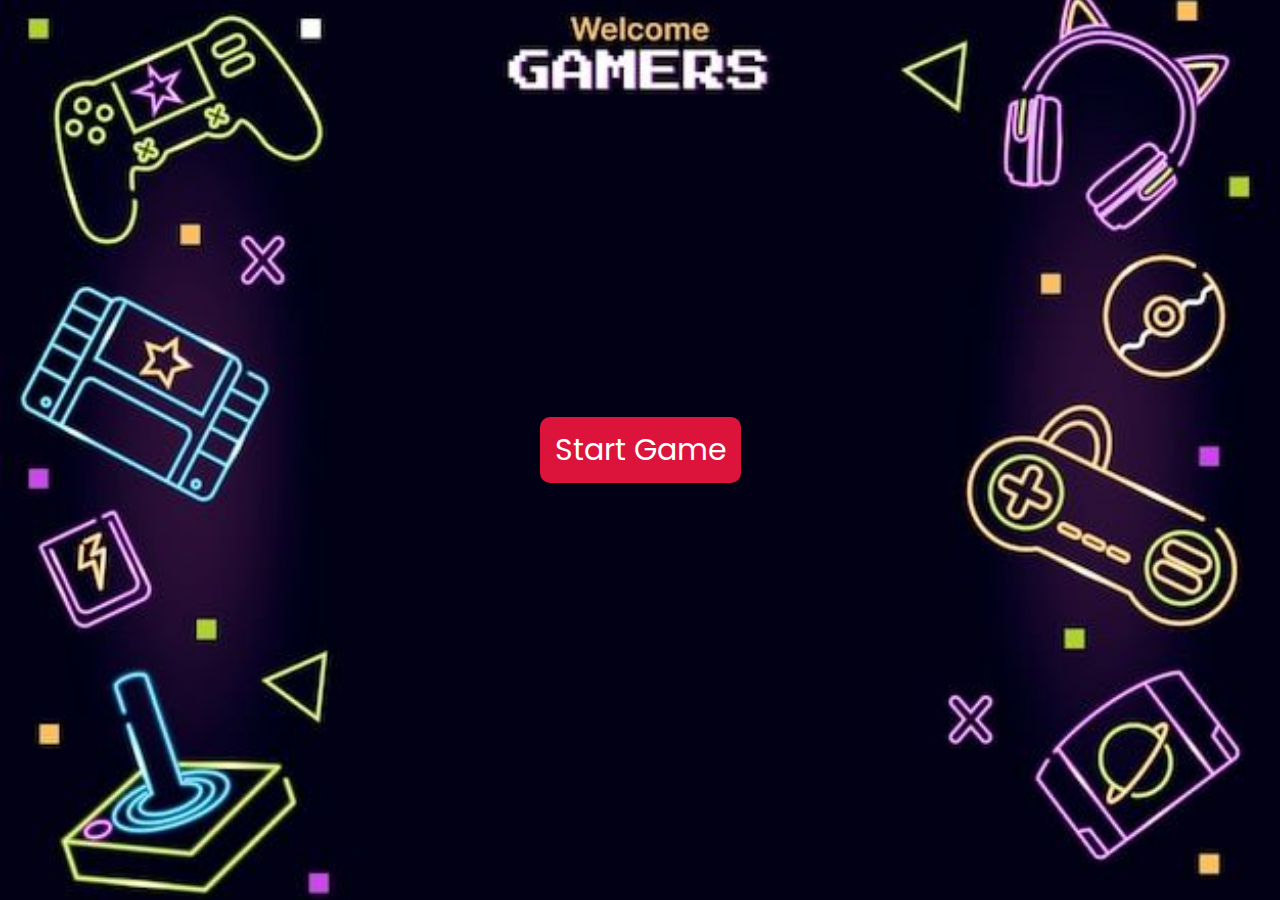
<file: index.html>
<!DOCTYPE html>
<html lang="en">

<head>
  <meta charset="UTF-8">
  <meta http-equiv="X-UA-Compatible" content="IE=edge">
  <meta name="viewport" content="width=device-width, initial-scale=1.0">
  <title>Game</title>
  <link rel="stylesheet" href="style.css">
  <link rel="preconnect" href="https://fonts.googleapis.com">
<link rel="preconnect" href="https://fonts.gstatic.com" crossorigin>
<link href="https://fonts.googleapis.com/css2?family=Playfair+Display:ital,wght@0,400..900;1,400..900&family=Poppins:ital,wght@0,100;0,200;0,300;0,400;0,500;0,600;0,700;0,800;0,900;1,100;1,200;1,300;1,400;1,500;1,600;1,700;1,800;1,900&family=Roboto:ital,wght@0,100..900;1,100..900&display=swap" rel="stylesheet">
 
</head>

<body>
  <div id="wrapper">
    <section class="screen screen1">
      <button id="startGame">Start Game</button>
    </section>
    <section class="screen screen2 gayab">
      <h3>Choose Your Avatar</h3>
      <div class="avatars">
        <div class="avatar">
          <img src="./images/Imagegame.png" alt="">
          <h5>Chacha Chaudhary</h5>
        </div>
        <div class="avatar">
          <img src="./images/images1123.png" alt="">
          <h5>Nagraj</h5>
        </div>
        <div class="avatar">
          <img src="./images/shaktimaan.png" alt="">
          <h5>Shaktimaan</h5>
        </div>
      </div>
      <div id="ShowScore">

      </div>
    </section>
    <section class="screen screen3 gayab">
      <div class="details">
        <div class="timer">
          <p>Time: <span></span></p>
        </div>
        <div class="score">
          <p>Score: <span></span></p>
        </div>
      </div>

      <div class="imagesArea">Images Area</div>

    </section>
  </div>

  <script src="index.js"></script>
</body>

</html>
</file>
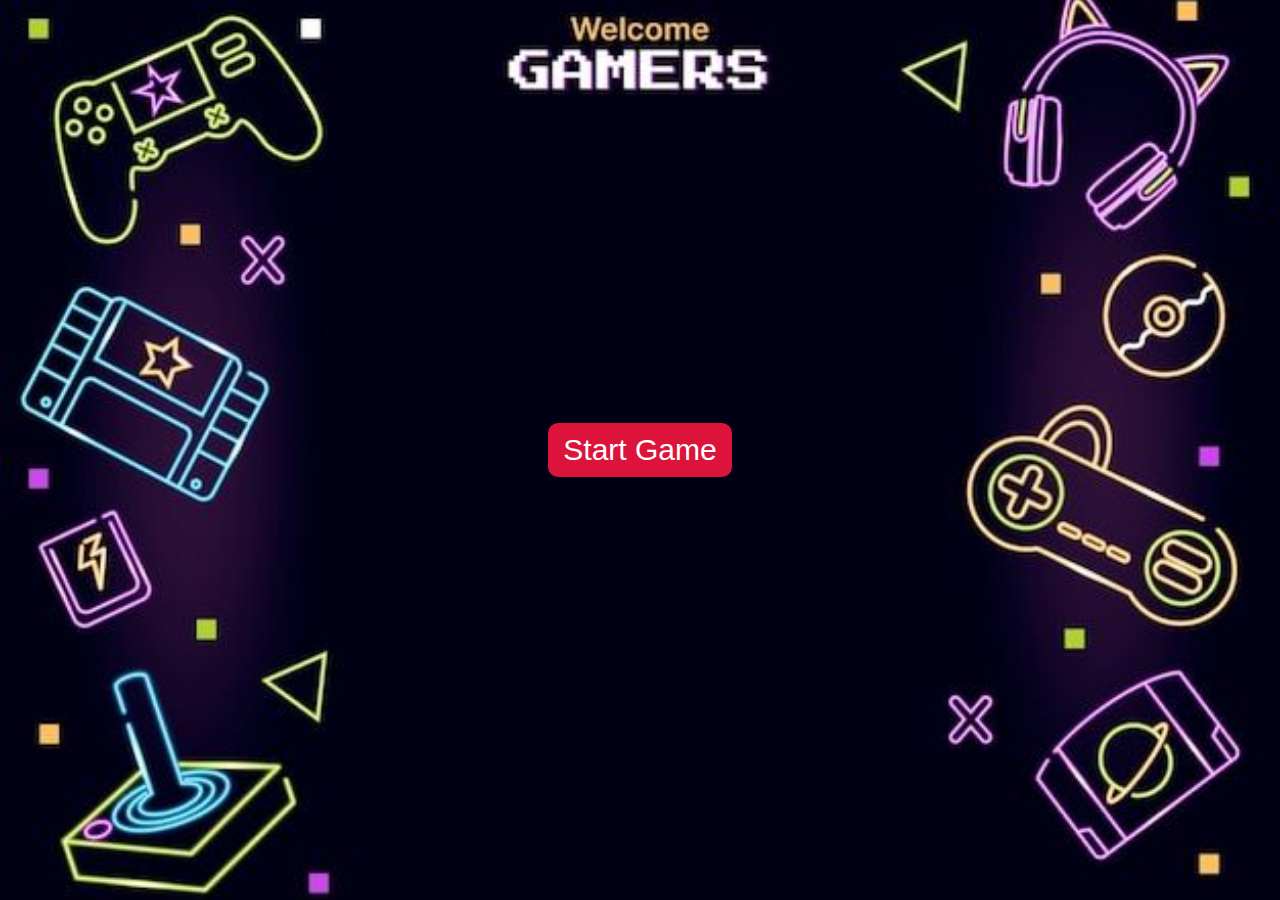
<file: gameImagehtml.html>
<!DOCTYPE html>
<html lang="en">

<head>
  <meta charset="UTF-8">
  <meta http-equiv="X-UA-Compatible" content="IE=edge">
  <meta name="viewport" content="width=device-width, initial-scale=1.0">
  <title>Game</title>
  <link rel="stylesheet" href="gameImage.css">
</head>

<body>
  <div id="wrapper">
    <section class="screen screen1">
      <button id="startGame">Start Game</button>
    </section>
    <section class="screen screen2 gayab">
      <h3>Choose Your Avatar</h3>
      <div class="avatars">
        <div class="avatar">
          <img src="./images/Imagegame.png" alt="">
          <h5>Chacha Chaudhary</h5>
        </div>
        <div class="avatar">
          <img src="./images/images1123.png" alt="">
          <h5>Nagraj</h5>
        </div>
        <div class="avatar">
          <img src="./images/shaktimaan.png" alt="">
          <h5>Shaktimaan</h5>
        </div>
      </div>
    </section>
    <section class="screen screen3 gayab">
      <div class="details">
        <div class="timer">
          <p>Time: <span></span></p>
        </div>
        <div class="score">
          <p>Score: <span></span></p>
        </div>
      </div>

      <div class="imagesArea">Images Area</div>

    </section>
  </div>

  <script src="game.js"></script>
</body>

</html>

<script>
 
</script>
</file>
<file: style.css>
* {
  margin: 0;
  padding: 0;
  box-sizing: border-box;
   font-family: "Poppins"
}

a {
  text-decoration: none;
}

#startGame {
  background-color: crimson;
  padding: 10px 15px;
  color: white;
  font-size: 30px;
  border: unset;
  border-radius: 10px;
}
#startGame:hover{
  scale: 1.2;
  transition: 0.6s all;
  box-shadow: 1px 1px 10px white;

}

.screen1 {
  background-image: url(./images/screenimage1.jpg);
  background-position: center;
  background-repeat: no-repeat;
  background-size: cover;
  height: 100vh;

}

.screen2 {
  background-image: url(./images/backgroundscreen2.jpg);
  background-position: center;
  background-repeat: no-repeat;
  background-size: cover;
  color: white;
  font-size: 30px;
  padding: 5px;
  height: 100vh;
}

.screen {
  display: flex;
  flex-direction: column;
  height: 100vh;
  justify-content: center;
  align-items: center;
}

.screen3 {
  background-image: url(./screen3backgroundimage.jpeg);
  background-position: center;
  background-repeat: no-repeat;
  background-size: cover;
  height: 100vh;
  justify-content: flex-start;
  align-items: flex-start;
  padding: 3rem;
}

.gayab {
  display: none;
  opacity: 0;
}

.dikhana {
  display: flex;
  opacity: 1;
}

.avatars {
  display: flex;
  justify-content: center;
  align-items: center;
  flex-wrap: wrap;
  width: 50vw;
  margin: 3rem 0;
}

.avatars .avatar {
  width: 33%;
  display: flex;
  justify-content: center;
  align-items: center;
  flex-direction: column;
}

.avatars .avatar img {
  width: 150px;
  height: 150px;
  margin-bottom: 2rem;
  cursor: pointer;
}

.details {
  display: flex;
  justify-content: space-between;
  align-items: center;
  height: 40px;
  width: 100%;
}

.imagesArea {
  width: 100%;
  height: calc(100% - 40px);
  position: relative;
  padding: 15px;
}

.icon {
  width: 50px;
  height: 50px;
  position: absolute;
}

.game-object {
  width: 100px;
  height: 100px;
  margin-right: 10px;
  position: absolute;
}

.game-object img {
  width: 100%;
  height: 100%;
}

.blur {
  position: absolute;
  width: 100%;
  height: 100%;
}

.blur:before {
  content: '';
  position: absolute;
  width: 100%;
  height: 100%;
  background-color: rgba(255, 255, 255, 0.6);
  z-index: 1;
}

.timer,
.score {
  font-size: 30px;
}
.imagesArea {
  position: relative;
  width: 100%;
  height: 500px; 
  overflow: hidden; 
  
}
.game-object {
  width: 50px; 
  height: auto;
  position: absolute;
}
  

@media screen and (min-width:320px) and (max-width:570px){
  .timer,
.score {
  font-size: 20px;
}
.avatars .avatar img {
  width: 120px;
  height: 120px;
  
}
#ShowScore{
  padding: 20px 0;
  font-size: 10px;
}
.screen2 {
  font-size: 15px;
  padding: 5px;
  height: 100vh;
}
.avatar h5{
  width: 200px;
  text-align: center;
  margin-left: 15px;
  padding: 5px 0;
}
#startGame {
  padding: 5px 10px;
  font-size: 20px;
}
}
@media all and (max-width: 992px) {
  .avatars {
    width: 90vw;
    
  }
  #ShowScore{
    font-size: 15px;
    padding: 10px 0px;
  }
  .screen2 {
    font-size: 28px;
    padding: 10px;
    height: 100vh;
  }
  .avatar h5{
    width: 200px;
    text-align: center;
    margin-left: 15px;
    padding: 10px 0;
  }
}

@media all and (max-width: 768px) {
  .avatars {
    flex-direction: column;
  }
  #ShowScore{
    font-size: 15px;
    padding: 10px 0px;
  }
  .screen2 {
    font-size: 25px;
    padding: 10px;
    height: 100vh;
  }
  .avatar h5{
    width: 200px;
    text-align: center;
    margin-left: 15px;
    padding: 5px 0;
  }

  .avatars .avatar img {
    margin-bottom: 1rem;
  }
}
</file>
<file: gameImage.css>
* {
  margin: 0;
  padding: 0;
  box-sizing: border-box;
}

a {
  text-decoration: none;
}

#startGame {
  background-color: crimson;
  padding: 10px 15px;
  color: white;
  font-size: 30px;
  border: unset;
  border-radius: 10px;
}

.screen1 {
  background-image: url(./images/screenimage1.jpg);
  background-position: center;
  background-repeat: no-repeat;
  background-size: cover;
  height: 100vh;

}

.screen2 {
  background-image: url(./images/backgroundscreen2.jpg);
  background-position: center;
  background-repeat: no-repeat;
  background-size: cover;
  color: white;
  font-size: 30px;
  text-decoration: underline;
  padding: 5px;
  height: 100vh;
}

.screen {
  display: flex;
  flex-direction: column;
  height: 100vh;
  justify-content: center;
  align-items: center;
}

.screen3 {
  background-image: url(./screen3backgroundimage.jpeg);
  background-position: center;
  background-repeat: no-repeat;
  background-size: cover;
  height: 100vh;
  justify-content: flex-start;
  align-items: flex-start;
  padding: 3rem;
}

.gayab {
  display: none;
  opacity: 0;
}

.dikhana {
  display: flex;
  opacity: 1;
}

.avatars {
  display: flex;
  justify-content: center;
  align-items: center;
  flex-wrap: wrap;
  width: 50vw;
  margin: 3rem 0;
}

.avatars .avatar {
  width: 33%;
  display: flex;
  justify-content: center;
  align-items: center;
  flex-direction: column;
}

.avatars .avatar img {
  width: 150px;
  height: 150px;
  margin-bottom: 2rem;
  cursor: pointer;
}

.details {
  display: flex;
  justify-content: space-between;
  align-items: center;
  height: 40px;
  width: 100%;
}

.imagesArea {
  width: 100%;
  height: calc(100% - 40px);
  position: relative;
  padding: 15px;
}

.icon {
  width: 50px;
  height: 50px;
  position: absolute;
}

.game-object {
  width: 100px;
  height: 100px;
  margin-right: 10px;
  position: absolute;
}

.game-object img {
  width: 100%;
  height: 100%;
}

.blur {
  position: absolute;
  width: 100%;
  height: 100%;
}

.blur:before {
  content: '';
  position: absolute;
  width: 100%;
  height: 100%;
  background-color: rgba(255, 255, 255, 0.6);
  z-index: 1;
}

.timer,
.score {
  font-size: 30px;
}


@media all and (max-width: 992px) {
  .avatars {
    width: 90vw;
  }
}

@media all and (max-width: 768px) {
  .avatars {
    flex-direction: column;
  }

  .avatars .avatar img {
    margin-bottom: 1rem;
  }
}
</file>
